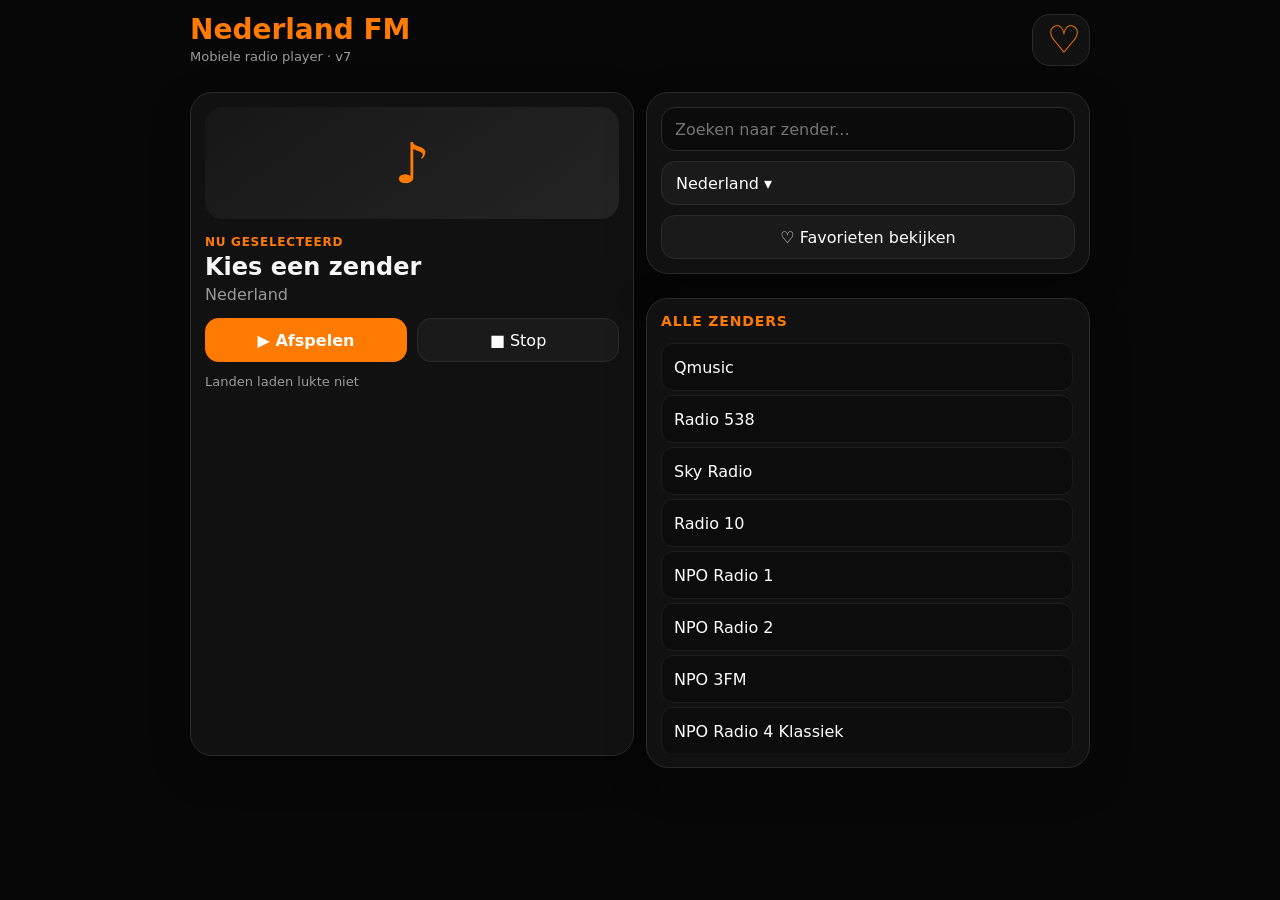
<file: index.html>
<!doctype html>
<html lang="nl">
<head>
  <meta charset="utf-8">
  <meta name="viewport" content="width=device-width, initial-scale=1, viewport-fit=cover">
  <meta name="theme-color" content="#ff7a00">
  <meta name="apple-mobile-web-app-capable" content="yes">
  <meta name="apple-mobile-web-app-status-bar-style" content="black-translucent">
  <meta name="apple-mobile-web-app-title" content="Nederland FM">
  <title>Nederland FM Mini</title>
  <link rel="manifest" href="manifest-v7.json">
  <link rel="apple-touch-icon" href="icons/apple-touch-icon.png?v=7">
  <link rel="stylesheet" href="style-v7.css">
</head>
<body>
  <main class="app">
    <header class="topbar">
      <div><h1>Nederland FM</h1><p id="subtitle">Mobiele radio player · v7</p></div>
      <button id="favBtn" class="heart">♡</button>
    </header>
    <section class="player-card">
      <div class="station-art">♪</div>
      <div class="now"><span>Nu geselecteerd</span><h2 id="stationName">Kies een zender</h2><p id="stationCountry">Nederland</p></div>
      <div class="controls"><button id="playBtn" class="primary">▶ Afspelen</button><button id="stopBtn" class="secondary">■ Stop</button></div>
      <p id="status" class="status">Gereed</p>
    </section>
    <section class="filters">
      <input id="stationSearch" type="search" placeholder="Zoeken naar zender...">
      <div class="country-box">
        <button id="countryToggle" class="country-toggle">Nederland ▾</button>
        <div id="countryPanel" class="country-panel hidden">
          <input id="countrySearch" type="search" placeholder="Zoeken naar land...">
          <div id="countryList" class="country-list"></div>
        </div>
      </div>
      <button id="favoritesOnly" class="secondary full">♡ Favorieten bekijken</button>
    </section>
    <section class="list-wrap"><h3>Alle zenders</h3><div id="stationList" class="station-list"></div></section>
    <audio id="audio" preload="none" crossorigin="anonymous"></audio>
  </main>
  <script src="stations-v7.js"></script>
  <script src="app-v7.js"></script>
</body>
</html>
</file>
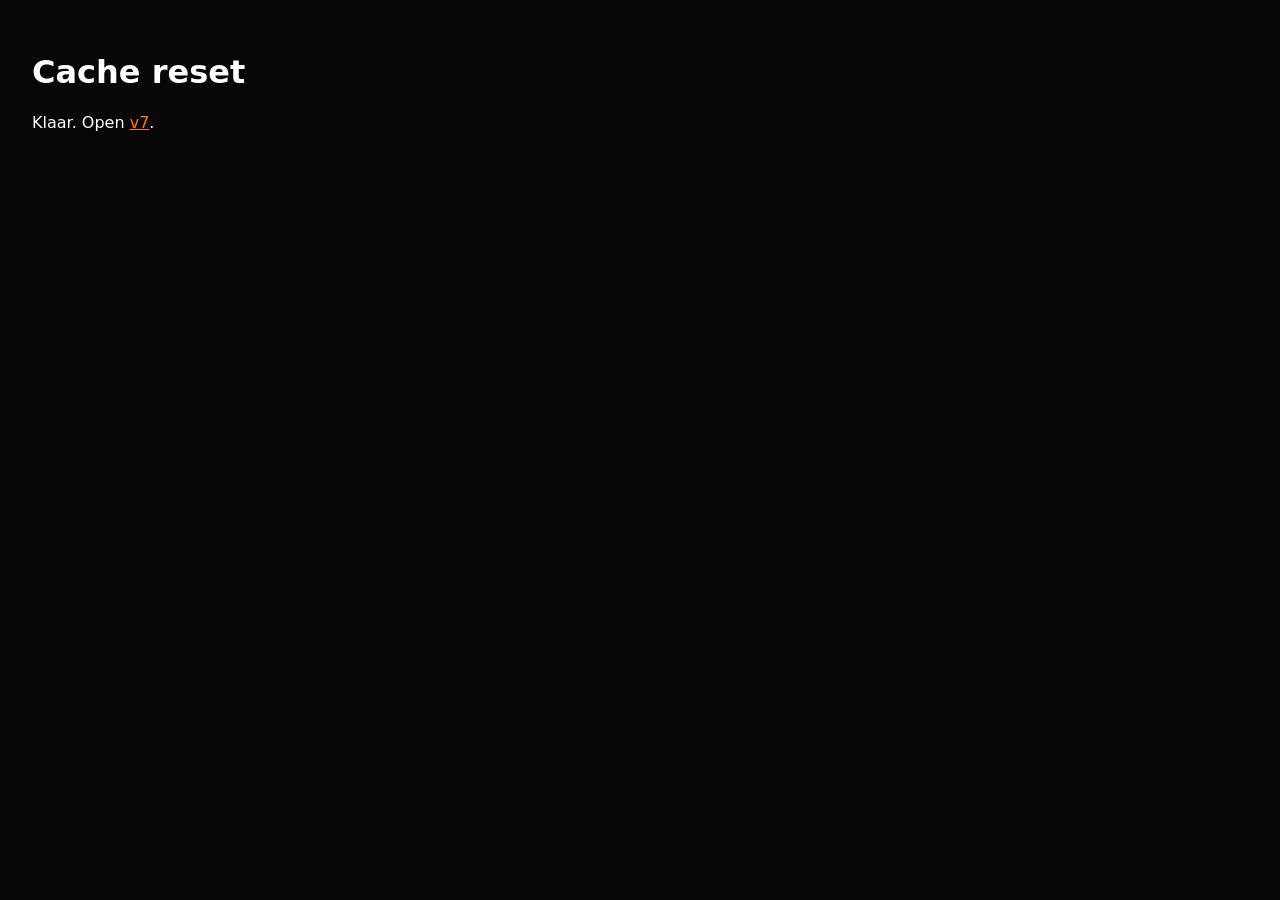
<file: reset-cache.html>
<!doctype html><html><head><meta charset="utf-8"><meta name="viewport" content="width=device-width,initial-scale=1"></head><body style="font-family:system-ui;background:#070707;color:white;padding:24px"><h1>Cache reset</h1><script>(async()=>{if('serviceWorker'in navigator){for(const r of await navigator.serviceWorker.getRegistrations())await r.unregister()}if('caches'in window){for(const k of await caches.keys())await caches.delete(k)}document.body.innerHTML+='<p>Klaar. Open <a style="color:#ff7a00" href="./?v=7">v7</a>.</p>'})()</script></body></html>
</file>
<file: style-v7.css>
:root{--bg:#070707;--panel:#111;--panel2:#1a1a1a;--border:#2b2b2b;--text:#f7f7f7;--muted:#9b9b9b;--orange:#ff7a00;--orange2:#ff9d2e}
*{box-sizing:border-box}html,body{margin:0;min-height:100%;background:var(--bg);color:var(--text);font-family:system-ui,-apple-system,BlinkMacSystemFont,"Segoe UI",sans-serif}body{padding:env(safe-area-inset-top) 12px env(safe-area-inset-bottom)}button,input{font:inherit}.app{max-width:520px;margin:0 auto;padding:14px 0 22px}.topbar{display:flex;align-items:center;justify-content:space-between;gap:12px;margin-bottom:14px}h1{margin:0;color:var(--orange);font-size:28px;line-height:1}.topbar p{margin:5px 0 0;color:var(--muted);font-size:13px}.heart{width:58px;height:52px;border:1px solid var(--border);border-radius:18px;background:var(--panel);color:var(--orange);font-size:38px;line-height:1}.heart.active{background:rgba(255,122,0,.15)}.player-card,.filters,.list-wrap{background:var(--panel);border:1px solid var(--border);border-radius:22px;padding:14px;margin-bottom:12px;box-shadow:0 14px 40px rgba(0,0,0,.25)}.station-art{height:112px;border-radius:18px;background:linear-gradient(145deg,#171717,#242424);display:grid;place-items:center;color:var(--orange);font-size:56px;font-weight:800;margin-bottom:12px}.now span,.volume span{color:var(--orange);font-size:12px;text-transform:uppercase;font-weight:700;letter-spacing:.06em}.now h2{margin:3px 0 0;font-size:24px}.now p{margin:4px 0 14px;color:var(--muted)}.controls{display:grid;grid-template-columns:1fr 1fr;gap:10px;margin:12px 0}button{border:0;border-radius:14px;min-height:44px;padding:0 14px;color:white}.primary{background:var(--orange);font-weight:800}.secondary{background:var(--panel2);border:1px solid var(--border)}.full{width:100%}.volume{display:none!important}input[type=range]{width:100%;accent-color:var(--orange)}.status{min-height:20px;color:var(--muted);font-size:13px;margin:8px 0 0}.filters{display:grid;gap:10px}input[type=search]{width:100%;height:44px;border-radius:14px;border:1px solid var(--border);background:#0b0b0b;color:var(--text);padding:0 13px;outline:none}input[type=search]:focus{border-color:var(--orange)}.country-toggle{text-align:left;width:100%;background:var(--panel2);border:1px solid var(--border)}.country-panel{margin-top:8px;background:#0b0b0b;border:1px solid var(--border);border-radius:16px;padding:8px}.hidden{display:none}.country-list{max-height:170px;overflow:auto;padding-top:7px}.country-item,.station-item{width:100%;text-align:left;background:transparent;border:0;border-radius:12px;color:white}.country-item{min-height:38px}.country-item.active,.station-item.active{background:var(--orange)}.station-list{max-height:46vh;overflow:auto;padding-right:2px}.station-item{display:flex;align-items:center;justify-content:space-between;gap:8px;min-height:48px;padding:0 12px;margin:4px 0;background:#0c0c0c;border:1px solid #1d1d1d}.station-item small{color:var(--muted)}.list-wrap h3{margin:0 0 10px;color:var(--orange);font-size:14px;text-transform:uppercase;letter-spacing:.06em}@media (min-width:760px){.app{max-width:900px;display:grid;grid-template-columns:1fr 1fr;gap:12px}.topbar{grid-column:1/3}.player-card{grid-row:2/4}.list-wrap{margin-bottom:0}}

.country-toggle::after{content:""; }
.country-panel{display:block}
.country-panel.hidden{display:none}
.version-note{color:#777;font-size:12px}
</file>
